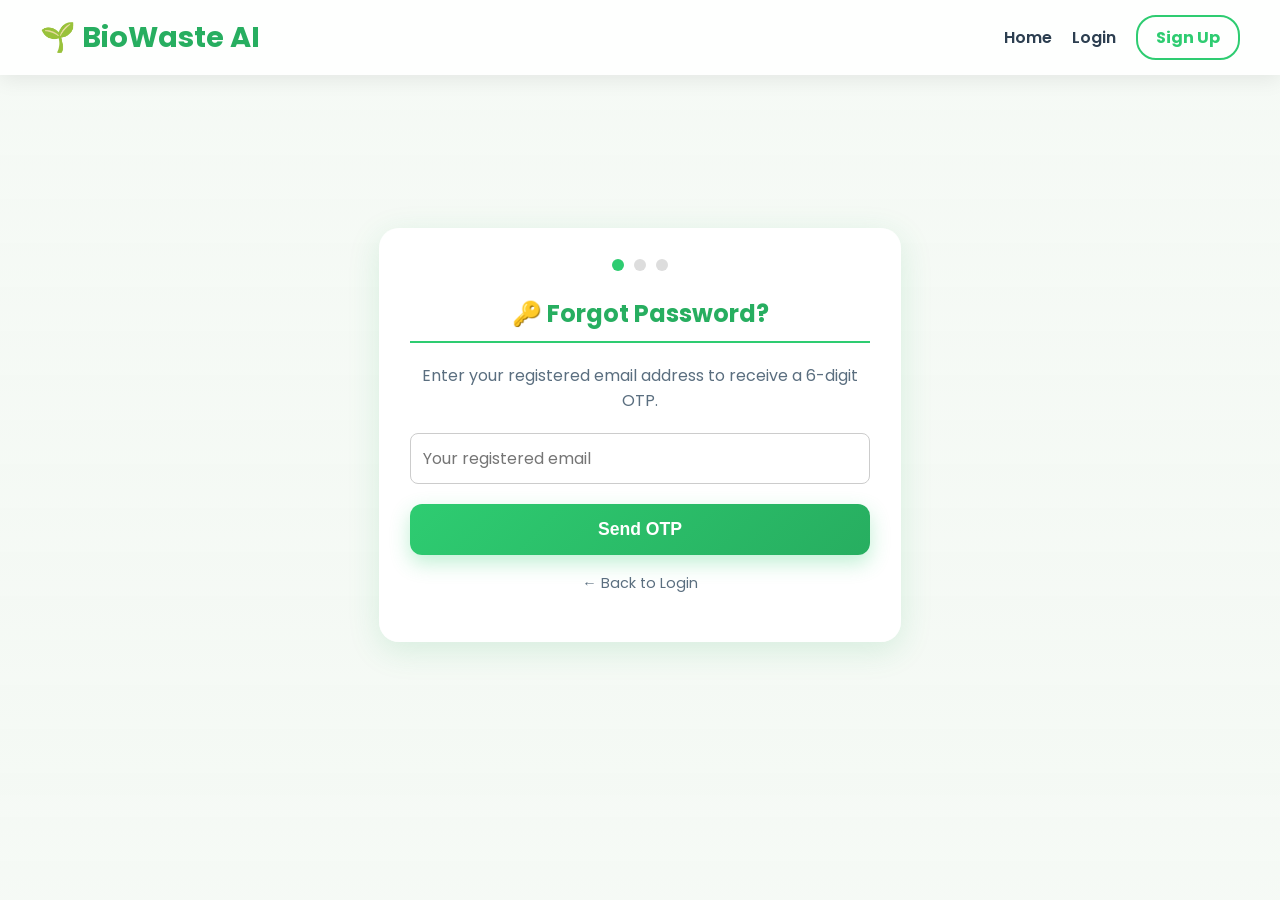
<file: frontend/forgot-password.html>
<!DOCTYPE html>
<html lang="en">
<head>
    <meta charset="UTF-8">
    <meta name="viewport" content="width=device-width, initial-scale=1.0">
    <title>Forgot Password - BioWaste AI</title>
    <link rel="stylesheet" href="style.css?v=12">
    <style>
        .step { display: none; }
        .step.active { display: block; }

        .otp-inputs {
            display: flex;
            gap: 10px;
            justify-content: center;
            margin: 20px 0;
        }
        .otp-inputs input {
            width: 48px;
            height: 55px;
            text-align: center;
            font-size: 1.6rem;
            font-weight: 700;
            border: 2px solid #ccc;
            border-radius: 10px;
            outline: none;
            transition: border-color 0.3s;
            color: var(--dark-green);
            background: white;
        }
        .otp-inputs input:focus {
            border-color: var(--primary-green);
            box-shadow: 0 0 0 3px rgba(46, 204, 113, 0.2);
        }

        .step-indicator {
            display: flex;
            justify-content: center;
            gap: 10px;
            margin-bottom: 25px;
        }
        .dot {
            width: 12px;
            height: 12px;
            border-radius: 50%;
            background: #ddd;
            transition: background 0.3s;
        }
        .dot.active { background: var(--primary-green); }
        .dot.done   { background: var(--dark-green); }

        .countdown {
            text-align: center;
            color: var(--text-secondary);
            font-size: 0.9rem;
            margin-top: 8px;
        }
        .countdown.expired { color: #e74c3c; }

        .resend-link {
            text-align: center;
            margin-top: 10px;
            display: none;
        }
        .resend-link a {
            color: var(--primary-green);
            cursor: pointer;
            font-weight: 600;
            text-decoration: none;
        }

        .success-screen {
            text-align: center;
            display: none;
        }
        .success-icon {
            font-size: 4rem;
            margin-bottom: 15px;
        }
    </style>
</head>
<body>
<nav class="navbar">
    <div class="nav-brand" style="cursor:pointer;" onclick="location.href='index.html'">🌱 BioWaste AI</div>
    <div class="nav-links">
        <a href="index.html">Home</a>
        <a href="login.html">Login</a>
        <a href="signup.html" class="btn-outline">Sign Up</a>
    </div>
</nav>

<div class="app-wrapper auth-wrapper">
    <div class="card auth-card glass-panel" style="max-width: 460px;">

        <!-- Step Indicators -->
        <div class="step-indicator">
            <div class="dot active" id="dot1"></div>
            <div class="dot" id="dot2"></div>
            <div class="dot" id="dot3"></div>
        </div>

        <div id="authMessage"></div>

        <!-- ═══ STEP 1: Enter Email ═══ -->
        <div class="step active" id="step1">
            <h2 style="text-align:center; color:var(--dark-green); margin-top:0;">🔑 Forgot Password?</h2>
            <p style="text-align:center; color:var(--text-secondary); margin-bottom: 20px;">
                Enter your registered email address to receive a 6-digit OTP.
            </p>
            <form id="emailForm">
                <input type="email" id="resetEmail" class="modal-input" placeholder="Your registered email" required style="margin-top:0; width: 100%">
                <button type="submit" class="btn-primary" style="margin-top: 20px;">Send OTP</button>
            </form>
            <p style="text-align:center; margin-top:15px;"><a href="login.html" style="color:var(--text-secondary); font-size:0.9rem; text-decoration:none;">← Back to Login</a></p>
        </div>

        <!-- ═══ STEP 2: Enter OTP ═══ -->
        <div class="step" id="step2">
            <h2 style="text-align:center; color:var(--dark-green); margin-top:0;">📩 Enter OTP</h2>
            <p style="text-align:center; color:var(--text-secondary);">
                We sent a 6-digit code to <strong id="displayEmail"></strong>.
            </p>
            <div class="otp-inputs" id="otpBoxes">
                <input type="text" maxlength="1" class="otp-box" id="o1">
                <input type="text" maxlength="1" class="otp-box" id="o2">
                <input type="text" maxlength="1" class="otp-box" id="o3">
                <input type="text" maxlength="1" class="otp-box" id="o4">
                <input type="text" maxlength="1" class="otp-box" id="o5">
                <input type="text" maxlength="1" class="otp-box" id="o6">
            </div>
            <div class="countdown" id="countdown">⏱ OTP expires in <span id="timer">05:00</span></div>
            <div class="resend-link" id="resendLink">
                Didn't receive it? <a onclick="resendOtp()">Resend OTP</a>
            </div>
            <button class="btn-primary" style="margin-top: 15px;" onclick="verifyOtp()">Verify OTP</button>
        </div>

        <!-- ═══ STEP 3: New Password ═══ -->
        <div class="step" id="step3">
            <h2 style="text-align:center; color:var(--dark-green); margin-top:0;">🔒 Set New Password</h2>
            <p style="text-align:center; color:var(--text-secondary); margin-bottom: 20px;">
                Choose a strong new password for your account.
            </p>
            <form id="resetForm">
                <input type="password" id="newPassword"     class="modal-input" placeholder="New Password"     required style="margin-top:0; width:100%;">
                <input type="password" id="confirmPassword" class="modal-input" placeholder="Confirm Password"  required style="width:100%;">
                <button type="submit" class="btn-primary" style="margin-top: 20px;">Reset Password</button>
            </form>
        </div>

        <!-- ═══ SUCCESS SCREEN ═══ -->
        <div class="success-screen" id="successScreen">
            <div class="success-icon">🎉</div>
            <h2 style="color:var(--dark-green);">Password Reset!</h2>
            <p style="color:var(--text-secondary);">Your password has been changed successfully.</p>
            <button class="btn-primary" style="margin-top:15px;" onclick="window.location.href='login.html'">Go to Login</button>
        </div>

    </div>
</div>

<script>
const API = "http://127.0.0.1:8080/api/auth";
let currentEmail = "";
let verifiedOtp  = "";
let timerInterval = null;

function showMsg(text, isError = false) {
    const el = document.getElementById('authMessage');
    const color = isError ? '#e74c3c' : 'var(--dark-green)';
    const bg    = isError ? 'rgba(253, 236, 234, 0.9)' : 'var(--light-green)';
    el.innerHTML = `<p style="color:${color}; background:${bg}; padding:10px; border-radius:8px; text-align:center; margin-bottom:15px;">${text}</p>`;
}

function clearMsg() {
    document.getElementById('authMessage').innerHTML = '';
}

function goStep(num) {
    document.querySelectorAll('.step').forEach(s => s.classList.remove('active'));
    document.getElementById('step' + num).classList.add('active');
    // Update dots
    [1,2,3].forEach(i => {
        const dot = document.getElementById('dot' + i);
        dot.className = 'dot';
        if (i < num)  dot.classList.add('done');
        if (i === num) dot.classList.add('active');
    });
    clearMsg();
}

// ── STEP 1: Send OTP ─────────────────────────────────────────────────────────
document.getElementById('emailForm').addEventListener('submit', async (e) => {
    e.preventDefault();
    const btn = e.target.querySelector('button');
    btn.innerText = "Sending..."; btn.disabled = true;

    currentEmail = document.getElementById('resetEmail').value.trim();

    try {
        const res  = await fetch(`${API}/forgot-password`, {
            method:  "POST",
            headers: {"Content-Type": "application/json"},
            body:    JSON.stringify({ email: currentEmail })
        });
        const data = await res.json();
        // Always move to step 2 (to avoid email enumeration)
        document.getElementById('displayEmail').textContent = currentEmail;
        goStep(2);
        startCountdown(300); // 5 minutes
        document.getElementById('o1').focus();
    } catch (err) {
        showMsg("Server error. Please try again.", true);
        btn.innerText = "Send OTP"; btn.disabled = false;
    }
});

// OTP box auto-advance
document.querySelectorAll('.otp-box').forEach((box, idx, boxes) => {
    box.addEventListener('input', (e) => {
        e.target.value = e.target.value.replace(/\D/g, ''); // digits only
        if (e.target.value && idx < boxes.length - 1) boxes[idx + 1].focus();
    });
    box.addEventListener('keydown', (e) => {
        if (e.key === 'Backspace' && !e.target.value && idx > 0) boxes[idx - 1].focus();
    });
});

// ── STEP 2: Verify OTP ───────────────────────────────────────────────────────
async function verifyOtp() {
    const otp = ['o1','o2','o3','o4','o5','o6']
        .map(id => document.getElementById(id).value).join('');

    if (otp.length !== 6) { showMsg("Please enter the complete 6-digit OTP.", true); return; }

    try {
        const res  = await fetch(`${API}/verify-otp`, {
            method:  "POST",
            headers: {"Content-Type": "application/json"},
            body:    JSON.stringify({ email: currentEmail, otp })
        });
        const data = await res.json();
        if (res.ok) {
            verifiedOtp = otp;
            clearInterval(timerInterval);
            goStep(3);
        } else {
            showMsg(data.message, true);
        }
    } catch (err) {
        showMsg("Server error. Please try again.", true);
    }
}

// ── Resend OTP ────────────────────────────────────────────────────────────────
async function resendOtp() {
    clearMsg();
    try {
        await fetch(`${API}/forgot-password`, {
            method:  "POST",
            headers: {"Content-Type": "application/json"},
            body:    JSON.stringify({ email: currentEmail })
        });
        ['o1','o2','o3','o4','o5','o6'].forEach(id => document.getElementById(id).value = '');
        document.getElementById('o1').focus();
        document.getElementById('resendLink').style.display = 'none';
        showMsg("A new OTP has been sent to your email.");
        startCountdown(300);
    } catch (err) {
        showMsg("Failed to resend OTP.", true);
    }
}

// ── Countdown Timer ────────────────────────────────────────────────────────────
function startCountdown(seconds) {
    clearInterval(timerInterval);
    const timerEl = document.getElementById('timer');
    const countEl = document.getElementById('countdown');
    const resendEl = document.getElementById('resendLink');
    resendEl.style.display = 'none';
    countEl.className = 'countdown';

    timerInterval = setInterval(() => {
        const m = String(Math.floor(seconds / 60)).padStart(2, '0');
        const s = String(seconds % 60).padStart(2, '0');
        timerEl.textContent = `${m}:${s}`;
        seconds--;
        if (seconds < 0) {
            clearInterval(timerInterval);
            countEl.className = 'countdown expired';
            timerEl.textContent = 'Expired';
            resendEl.style.display = 'block';
        }
    }, 1000);
}

// ── STEP 3: Reset Password ────────────────────────────────────────────────────
document.getElementById('resetForm').addEventListener('submit', async (e) => {
    e.preventDefault();
    const newPw  = document.getElementById('newPassword').value;
    const conPw  = document.getElementById('confirmPassword').value;

    if (newPw !== conPw) { showMsg("Passwords do not match.", true); return; }
    if (newPw.length < 6) { showMsg("Password must be at least 6 characters.", true); return; }

    const btn = e.target.querySelector('button');
    btn.innerText = "Resetting..."; btn.disabled = true;

    try {
        const res  = await fetch(`${API}/reset-password`, {
            method:  "POST",
            headers: {"Content-Type": "application/json"},
            body:    JSON.stringify({ email: currentEmail, otp: verifiedOtp, newPassword: newPw })
        });
        const data = await res.json();
        if (res.ok) {
            document.querySelectorAll('.step').forEach(s => s.classList.remove('active'));
            document.getElementById('successScreen').style.display = 'block';
        } else {
            showMsg(data.message, true);
            btn.innerText = "Reset Password"; btn.disabled = false;
        }
    } catch (err) {
        showMsg("Server error. Please try again.", true);
        btn.innerText = "Reset Password"; btn.disabled = false;
    }
});
</script>
</body>
</html>
</file>
<file: frontend/style.css>
@import url('https://fonts.googleapis.com/css2?family=Poppins:wght@300;400;600;700&display=swap');

:root {
    --primary-green: #2ecc71;
    --dark-green: #27ae60;
    --light-green: rgba(233, 247, 239, 0.9);
    --bg-color: #f4f9f4;
    --surface: rgba(255, 255, 255, 0.95);
    --text-primary: #2c3e50;
    --text-secondary: #5a6e7f;
    --border-radius: 20px;
    --shadow: 0 8px 32px rgba(39, 174, 96, 0.15);
}

body {
    margin: 0;
    font-family: 'Poppins', sans-serif;
    /* Main body background: Only the clean nature backdrop */
    background:
        linear-gradient(rgba(244, 249, 244, 0.88), rgba(244, 249, 244, 0.95)),
        url('https://images.unsplash.com/photo-1518531933037-91b2f5f229cc?q=50&w=1280&auto=format&fit=crop') no-repeat center center fixed;
    background-size: cover, cover;
    color: var(--text-primary);
    overflow-x: hidden;
}

@keyframes fadeIn {
    from {
        opacity: 0;
        transform: translateY(-10px);
    }

    to {
        opacity: 1;
        transform: translateY(0);
    }
}

#welcomeText {
    animation: fadeIn 1s ease-out;
}

.glass-panel {
    background: var(--surface);
    border: 1px solid rgba(255, 255, 255, 0.8);
}

/* Header */
.header {
    text-align: center;
    border-radius: var(--border-radius);
    margin-bottom: 30px;
    box-shadow: var(--shadow);
    border: 1px solid rgba(255, 255, 255, 0.8);
    height: 350px;
    overflow: hidden;
}

.header-img {
    position: absolute;
    top: 50%;
    transform: translateY(-50%);
    z-index: 3;
    transition: all 0.3s;
}

@media (max-width: 900px) {
    .header-img {
        opacity: 0.15 !important;
        z-index: 0 !important;
    }
}

.header h1 {
    margin: 0;
    color: var(--dark-green);
    font-size: 2.5rem;
    text-shadow: 1px 1px 2px rgba(255, 255, 255, 0.8);
}

.header p {
    margin: 5px 0 0;
    color: var(--text-primary);
    font-weight: 500;
    font-size: 1.1rem;
}

.main-content {
    display: grid;
    grid-template-columns: 1fr 1.2fr;
    gap: 40px;
    max-width: 1400px;
    margin: 0 auto 50px;
    padding: 0 30px;
    align-items: flex-start;
}

@media (max-width: 900px) {
    .main-content {
        grid-template-columns: 1fr;
    }
}

.card,
.result-card,
.buyer-card,
.recommendation-card,
.empty-state {
    background: var(--surface);
    border-radius: var(--border-radius);
    padding: 30px;
    box-shadow: var(--shadow);
    transition: transform 0.3s ease, box-shadow 0.3s ease;
    margin-bottom: 25px;
    border: 1px solid rgba(255, 255, 255, 0.8);
}

.result-card:hover,
.buyer-card:hover,
.card:hover {
    transform: translateY(-4px);
    box-shadow: 0 15px 35px rgba(46, 204, 113, 0.25);
}

.empty-state {
    text-align: center;
    padding: 50px 30px;
    background: var(--light-green);
    border: 2px dashed var(--primary-green);
}

.upload-area {
    border: 2px dashed var(--primary-green);
    border-radius: 15px;
    padding: 40px 20px;
    text-align: center;
    background: rgba(255, 255, 255, 0.6);
    cursor: pointer;
    margin-bottom: 20px;
    transition: background 0.3s ease;
}

.upload-area:hover {
    background: rgba(233, 247, 239, 0.9);
}

.upload-area input {
    margin-top: 15px;
    font-family: 'Poppins', sans-serif;
}

.btn-primary,
button {
    width: 100%;
    padding: 15px;
    border: none;
    border-radius: 12px;
    background: linear-gradient(135deg, var(--primary-green), var(--dark-green));
    color: white;
    font-size: 1.1rem;
    font-weight: 600;
    cursor: pointer;
    box-shadow: 0 8px 20px rgba(46, 204, 113, 0.3);
    transition: all 0.3s ease;
}

.btn-primary:hover,
button:hover {
    transform: scale(1.02);
    box-shadow: 0 10px 25px rgba(46, 204, 113, 0.5);
}

.image-preview-container {
    text-align: center;
    margin-top: 20px;
}

#imageInput {
    width: 100%;
    margin: 12px 0 16px;
    padding: 10px;
    border: 1px solid rgba(0, 0, 0, 0.1);
    border-radius: 10px;
    background: rgba(255, 255, 255, 0.92);
    box-sizing: border-box;
}

#preview {
    max-width: 100%;
    border-radius: var(--border-radius);
    box-shadow: var(--shadow);
    display: none;
    border: 4px solid white;
}

.result-card h2,
.buyer-card h3,
.card h2 {
    margin-top: 0;
    color: var(--dark-green);
    border-bottom: 2px solid var(--primary-green);
    padding-bottom: 10px;
}

.result-card p,
.buyer-card li {
    font-size: 1.1rem;
    padding: 8px 10px;
    margin: 5px 0;
    border-bottom: 1px dashed rgba(46, 204, 113, 0.3);
}

.buyer-card ul {
    list-style: none;
    padding: 0;
}

.profit {
    color: var(--dark-green);
    font-weight: bold;
    font-size: 1.3rem;
    background: rgba(255, 255, 255, 0.9);
    padding: 2px 10px;
    border-radius: 8px;
    box-shadow: 0 2px 5px rgba(0, 0, 0, 0.05);
}

.progress-bar {
    width: 100%;
    background: rgba(255, 255, 255, 0.7);
    border-radius: 20px;
    height: 18px;
    overflow: hidden;
    margin: 15px 0 10px;
    box-shadow: inset 0 2px 5px rgba(0, 0, 0, 0.1);
}

.progress {
    height: 100%;
    background: linear-gradient(90deg, #f1c40f, var(--primary-green));
    border-radius: 20px;
    width: 0%;
    transition: width 1s cubic-bezier(0.4, 0, 0.2, 1);
    box-shadow: 0 0 10px var(--primary-green);
}

.recommendation-card {
    background: var(--light-green);
    border-left: 6px solid var(--primary-green);
    font-size: 1.1rem;
}

.error-card {
    background: rgba(253, 236, 234, 0.9);
    color: #b42318;
    border-left: 6px solid #e74c3c;
    padding: 20px;
    border-radius: 10px;
}

.navbar {
    display: flex;
    justify-content: space-between;
    align-items: center;
    background: rgba(255, 255, 255, 0.95);
    padding: 15px 40px;
    box-shadow: 0 4px 20px rgba(0, 0, 0, 0.08);
    position: sticky;
    top: 0;
    z-index: 1000;
}

.nav-brand {
    font-size: 1.8rem;
    font-weight: 700;
    color: var(--dark-green);
}

.nav-links {
    display: flex;
    align-items: center;
}

.nav-links a {
    text-decoration: none;
    color: var(--text-primary);
    margin-left: 20px;
    font-weight: 600;
    transition: color 0.3s;
    cursor: pointer;
}

.nav-links .nav-profile-link {
    display: inline-flex;
    align-items: center;
    gap: 8px;
}

.nav-avatar {
    width: 30px;
    height: 30px;
    border-radius: 50%;
    border: 2px solid var(--primary-green);
    object-fit: cover;
    background: #f2faf5;
}

.nav-links a:hover,
.nav-links a.active {
    color: var(--primary-green);
}

.nav-links a.btn-outline,
.btn-outline {
    border: 2px solid var(--primary-green);
    padding: 8px 18px;
    border-radius: 20px;
    background: transparent;
    cursor: pointer;
    font-weight: bold;
    color: var(--primary-green);
    font-size: 1rem;
    transition: background 0.3s;
}

.nav-links a.btn-outline:hover,
.btn-outline:hover {
    background: var(--primary-green);
    color: white;
}

.auth-wrapper {
    display: flex;
    justify-content: center;
    align-items: center;
    height: 80vh;
}

.auth-card {
    width: 100%;
    max-width: 420px;
    margin: auto;
}

.auth-card input,
.modal-input {
    width: 100%;
    padding: 12px;
    margin-top: 15px;
    border: 1px solid #ccc;
    border-radius: 8px;
    box-sizing: border-box;
    font-family: inherit;
    font-size: 1rem;
    background: rgba(255, 255, 255, 0.9);
}

.modal {
    display: none;
    position: fixed;
    z-index: 2000;
    left: 0;
    top: 0;
    width: 100%;
    height: 100%;
    overflow-y: auto;
    background-color: rgba(0, 0, 0, 0.5);
}

.modal-content {
    margin: 5% auto;
    padding: 30px;
    border-radius: var(--border-radius);
    width: 90%;
    max-width: 450px;
    box-shadow: 0 10px 40px rgba(0, 0, 0, 0.2);
    position: relative;
    background: var(--surface);
    border: 1px solid rgba(255, 255, 255, 0.8);
}

.close {
    color: #aaa;
    float: right;
    font-size: 28px;
    font-weight: bold;
    cursor: pointer;
}

.close:hover {
    color: var(--dark-green);
}

.footer {
    padding: 40px;
    margin-top: 50px;
    border-top: 1px solid rgba(255, 255, 255, 0.6);
    box-shadow: 0 -4px 15px rgba(0, 0, 0, 0.03);
}

.footer-content {
    display: flex;
    justify-content: space-around;
    flex-wrap: wrap;
    max-width: 1400px;
    margin: 0 auto;
    gap: 30px;
}

.footer-content>div {
    flex: 1;
    min-width: 300px;
}

.footer h3 {
    margin-bottom: 15px;
}

.footer p {
    color: var(--text-primary);
    line-height: 1.6;
    margin: 5px 0;
    font-weight: 500;
}

#map-container {
    width: 100%;
    height: 360px;
    border-radius: 14px;
    overflow: hidden;
    border: 1px solid rgba(0, 0, 0, 0.08);
    margin: 12px 0 16px;
}

#buyers-list {
    display: grid;
    grid-template-columns: repeat(auto-fit, minmax(230px, 1fr));
    gap: 14px;
}

.buyer-item {
    background: rgba(255, 255, 255, 0.92);
    border: 1px solid rgba(0, 0, 0, 0.08);
    border-radius: 14px;
    padding: 14px;
}

.buyer-item h4 {
    margin: 0 0 8px;
    color: var(--dark-green);
}

.buyer-meta {
    margin: 4px 0;
    color: var(--text-primary);
    font-size: 0.95rem;
}

.buyer-actions {
    display: flex;
    gap: 8px;
    margin-top: 10px;
}

.btn-call,
.btn-route {
    text-decoration: none;
    display: inline-block;
    text-align: center;
    padding: 8px 10px;
    border-radius: 10px;
    font-weight: 600;
    font-size: 0.9rem;
}

.btn-call {
    background: #e3f2fd;
    color: #0d47a1;
}

.btn-route {
    background: #def7e8;
    color: #14532d;
}

@media (max-width: 768px) {
    #map-container {
        height: 280px;
    }
}

/* ===== HERO CONTAINER ===== */
.hero-container {
    display: flex;
    align-items: center;
    justify-content: space-between;
    height: 100%;
    padding: 0 50px;
    position: relative;
    z-index: 3;
}

/* ===== CENTER TEXT ===== */
.hero-text {
    text-align: center;
    flex: 1;
}

.hero-text h2 {
    color: var(--primary-green);
    font-size: 2rem;
    font-weight: 800;
    margin-bottom: 8px;
    text-shadow: 1px 1px 6px rgba(255,255,255,0.9);
}

.hero-text h1 {
    font-size: 2.3rem;
    margin: 0;
    font-weight: 900;
    color: var(--dark-green);
    text-shadow: 2px 2px 6px rgba(255,255,255,0.9);
}

.hero-text p {
    font-size: 1.1rem;
    margin-top: 12px;
    font-weight: 600;
    color: #222;
}

/* ===== SIDE IMAGES BASE ===== */
.side-img {
    transition: transform 0.4s ease, box-shadow 0.4s ease;
    transform-origin: center;
}

/* ===== LEFT LOGO ===== */
.left-img {
    width: 130px;
    margin-left: 20px;
    filter: drop-shadow(2px 4px 10px rgba(0,0,0,0.2));
    transform: scale(1.3);
}

/* ===== RIGHT IMAGE (PM MODI) ===== */
.right-img {
    width: 150px;
    height: 150px;
    margin-right: 20px;
    border-radius: 50%;
    object-fit: cover;
    border: 5px solid white;
    box-shadow: 0 15px 40px rgba(0,0,0,0.4);
    transform: scale(1.4);
}

/* ===== HOVER EFFECT (premium feel) ===== */
.left-img:hover {
    transform: scale(1.38);
}

.right-img:hover {
    transform: scale(1.48);
}

/* ===== RESPONSIVE DESIGN ===== */
@media (max-width: 992px) {
    .hero-container {
        padding: 30px 20px;
    }

    .left-img {
        width: 120px;
    }

    .right-img {
        width: 140px;
        height: 140px;
    }

    .hero-text h1 {
        font-size: 2.2rem;
    }
}

@media (max-width: 768px) {
    .hero-container {
        flex-direction: column;
        gap: 20px;
        text-align: center;
    }

    .left-img,
    .right-img {
        margin: 0;
    }

    .side-img {
        width: 100px;
    }

    .right-img {
        height: 100px;
    }

    .hero-text h1 {
        font-size: 1.8rem;
    }
}

.upload-dropzone {
    border: 2px dashed rgba(46, 204, 113, 0.7);
    border-radius: 16px;
    background: linear-gradient(135deg, rgba(255, 255, 255, 0.96), rgba(239, 252, 244, 0.95));
    padding: 18px;
    cursor: pointer;
    transition: transform 0.25s ease, box-shadow 0.25s ease, border-color 0.25s ease;
    margin-bottom: 14px;
}

.upload-dropzone:hover {
    border-color: var(--dark-green);
    transform: translateY(-1px);
    box-shadow: 0 10px 22px rgba(39, 174, 96, 0.18);
}

.upload-dropzone-title {
    color: var(--dark-green);
    font-weight: 700;
    font-size: 1.1rem;
}

.upload-dropzone-subtitle {
    margin-top: 4px;
    color: var(--text-secondary);
    font-size: 0.92rem;
}

.upload-file-pill {
    margin-top: 12px;
    border: 1px solid rgba(0, 0, 0, 0.08);
    background: #ffffff;
    border-radius: 999px;
    padding: 8px 12px;
    font-size: 0.9rem;
    color: #35536d;
    white-space: nowrap;
    overflow: hidden;
    text-overflow: ellipsis;
}

.analyze-action {
    margin-top: 2px;
}

.secondary-action {
    background: #ffffff;
    border: 2px solid var(--primary-green);
    color: var(--dark-green);
    box-shadow: 0 6px 16px rgba(46, 204, 113, 0.12);
}

.secondary-action:hover {
    background: rgba(46, 204, 113, 0.1);
    color: var(--dark-green);
    transform: translateY(-1px);
}
</file>
